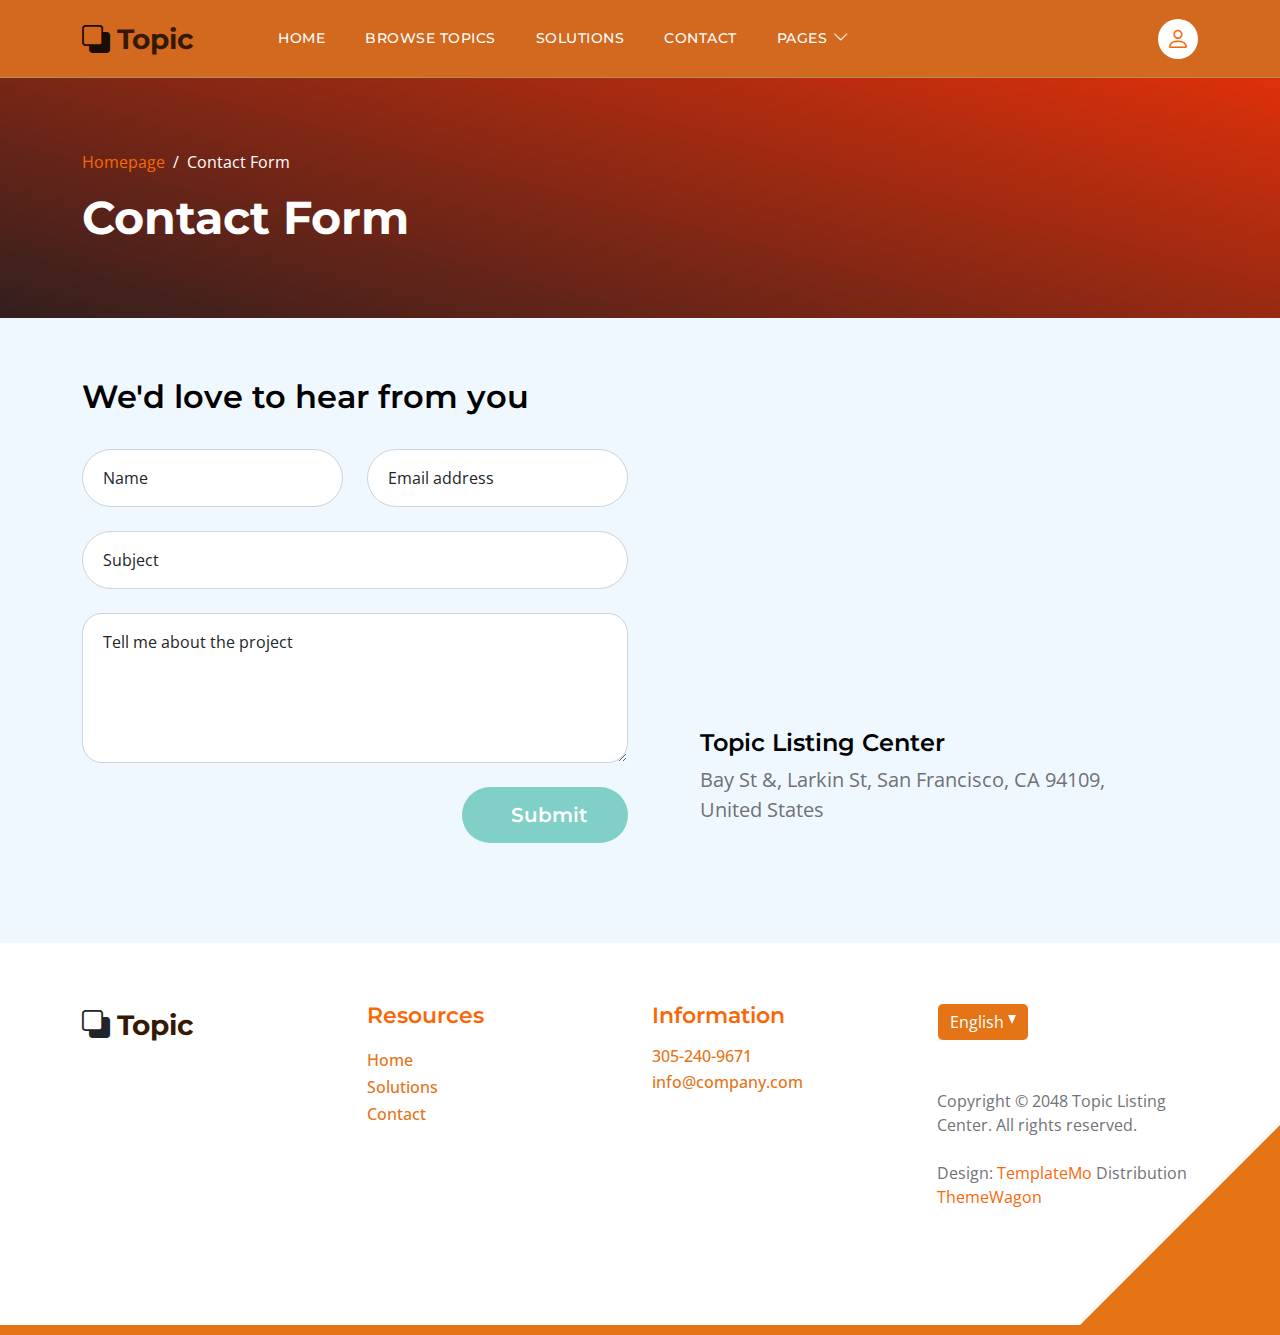
<file: contact.html>
<!doctype html>
<html lang="en">
    <head>
        <meta charset="utf-8">
        <meta name="viewport" content="width=device-width, initial-scale=1">

        <meta name="description" content="">
        <meta name="author" content="">

        <title>Contact</title>

        <!-- CSS FILES -->        
        <link rel="preconnect" href="https://fonts.googleapis.com">
        
        <link rel="preconnect" href="https://fonts.gstatic.com" crossorigin>

        <link href="https://fonts.googleapis.com/css2?family=Montserrat:wght@500;600;700&family=Open+Sans&display=swap" rel="stylesheet">
                        
        <link href="css/bootstrap.min.css" rel="stylesheet">

        <link href="css/bootstrap-icons.css" rel="stylesheet">

        <link href="css/templatemo-topic-listing.css" rel="stylesheet">
<!--

TemplateMo 590 topic listing

https://templatemo.com/tm-590-topic-listing

-->
    </head>
    
    <body class="topics-listing-page" id="top">

        <main>

            <nav class="navbar navbar-expand-lg">
                <div class="container">
                    <a class="navbar-brand" href="index.html">
                        <i class="bi-back"></i>
                        <span>Topic</span>
                    </a>

                    <div class="d-lg-none ms-auto me-4">
                        <a href="#top" class="navbar-icon bi-person smoothscroll"></a>
                    </div>
    
                    <button class="navbar-toggler" type="button" data-bs-toggle="collapse" data-bs-target="#navbarNav" aria-controls="navbarNav" aria-expanded="false" aria-label="Toggle navigation">
                        <span class="navbar-toggler-icon"></span>
                    </button>
    
                    <div class="collapse navbar-collapse" id="navbarNav">
                        <ul class="navbar-nav ms-lg-5 me-lg-auto">
                            <li class="nav-item">
                                <a class="nav-link click-scroll" href="index.html#section_1">Home</a>
                            </li>

                            <li class="nav-item">
                                <a class="nav-link click-scroll" href="index.html#section_2">Browse Topics</a>
                            </li>
    
                            <li class="nav-item">
                                <a class="nav-link click-scroll" href="index.html#section_3">Solutions</a>
                            </li>

                           
    
                            <li class="nav-item">
                                <a class="nav-link click-scroll" href="index.html#section_5">Contact</a>
                            </li>

                            <li class="nav-item dropdown">
                                <a class="nav-link dropdown-toggle" href="#section_5" id="navbarLightDropdownMenuLink" role="button" data-bs-toggle="dropdown" aria-expanded="false">Pages</a>

                                <ul class="dropdown-menu dropdown-menu-light" aria-labelledby="navbarLightDropdownMenuLink">
                                    <li><a class="dropdown-item" href="topics-listing.html">Topics Listing</a></li>

                                    <li><a class="dropdown-item active" href="contact.html">Contact Form</a></li>
                                </ul>
                            </li>
                        </ul>

                        <div class="d-none d-lg-block">
                            <a href="#top" class="navbar-icon bi-person smoothscroll"></a>
                        </div>
                    </div>
                </div>
            </nav>


            <header class="site-header d-flex flex-column justify-content-center align-items-center">
                <div class="container">
                    <div class="row align-items-center">

                        <div class="col-lg-5 col-12">
                            <nav aria-label="breadcrumb">
                                <ol class="breadcrumb">
                                    <li class="breadcrumb-item"><a href="index.html">Homepage</a></li>

                                    <li class="breadcrumb-item active" aria-current="page">Contact Form</li>
                                </ol>
                            </nav>

                            <h2 class="text-white">Contact Form</h2>
                        </div>

                    </div>
                </div>
            </header>


            <section class="section-padding section-bg">
                <div class="container">
                    <div class="row">

                        <div class="col-lg-12 col-12">
                            <h3 class="mb-4 pb-2">We'd love to hear from you</h3>
                        </div>

                        <div class="col-lg-6 col-12">
                            <form action="#" method="post" class="custom-form contact-form" role="form">
                                <div class="row">
                                    <div class="col-lg-6 col-md-6 col-12">
                                        <div class="form-floating">
                                            <input type="text" name="name" id="name" class="form-control" placeholder="Name" required="">
                                            
                                            <label for="floatingInput">Name</label>
                                        </div>
                                    </div>

                                    <div class="col-lg-6 col-md-6 col-12"> 
                                        <div class="form-floating">
                                            <input type="email" name="email" id="email" pattern="[^ @]*@[^ @]*" class="form-control" placeholder="Email address" required="">
                                            
                                            <label for="floatingInput">Email address</label>
                                        </div>
                                    </div>

                                    <div class="col-lg-12 col-12">
                                        <div class="form-floating">
                                            <input type="text" name="subject" id="name" class="form-control" placeholder="Name" required="">
                                            
                                            <label for="floatingInput">Subject</label>
                                        </div>

                                        <div class="form-floating">
                                            <textarea class="form-control" id="message" name="message" placeholder="Tell me about the project"></textarea>
                                            
                                            <label for="floatingTextarea">Tell me about the project</label>
                                        </div>
                                    </div>

                                    <div class="col-lg-4 col-12 ms-auto">
                                        <button type="submit" class="form-control">Submit</button>
                                    </div>

                                </div>
                            </form>
                        </div>

                        <div class="col-lg-5 col-12 mx-auto mt-5 mt-lg-0">
                            <iframe class="google-map" src="https://www.google.com/maps/embed?pb=!1m18!1m12!1m3!1d2595.065641062665!2d-122.4230416990949!3d37.80335401520422!2m3!1f0!2f0!3f0!3m2!1i1024!2i768!4f13.1!3m3!1m2!1s0x80858127459fabad%3A0x808ba520e5e9edb7!2sFrancisco%20Park!5e1!3m2!1sen!2sth!4v1684340239744!5m2!1sen!2sth" width="100%" height="250" style="border:0;" allowfullscreen="" loading="lazy" referrerpolicy="no-referrer-when-downgrade"></iframe>

                            <h5 class="mt-4 mb-2">Topic Listing Center</h5>

                            <p>Bay St &amp;, Larkin St, San Francisco, CA 94109, United States</p>
                        </div>

                    </div>
                </div>
            </section>
        </main>

        <footer class="site-footer section-padding">
            <div class="container">
                <div class="row">

                    <div class="col-lg-3 col-12 mb-4 pb-2">
                        <a class="navbar-brand mb-2" href="index.html">
                            <i class="bi-back"></i>
                            <span>Topic</span>
                        </a>
                    </div>

                    <div class="col-lg-3 col-md-4 col-6">
                        <h6 class="site-footer-title mb-3">Resources</h6>

                        <ul class="site-footer-links">
                            <li class="site-footer-link-item">
                                <a href="#" class="site-footer-link">Home</a>
                            </li>

                            <li class="site-footer-link-item">
                                <a href="#" class="site-footer-link">Solutions</a>
                            </li>

                            <li class="site-footer-link-item">
                                <a href="#" class="site-footer-link">Contact</a>
                            </li>
                        </ul>
                    </div>

                    <div class="col-lg-3 col-md-4 col-6 mb-4 mb-lg-0">
                        <h6 class="site-footer-title mb-3">Information</h6>

                        <p class="text-white d-flex mb-1">
                            <a href="tel: 305-240-9671" class="site-footer-link">
                                305-240-9671
                            </a>
                        </p>

                        <p class="text-white d-flex">
                            <a href="mailto:info@company.com" class="site-footer-link">
                                info@company.com
                            </a>
                        </p>
                    </div>

                    <div class="col-lg-3 col-md-4 col-12 mt-4 mt-lg-0 ms-auto">
                        <div class="dropdown">
                            <button class="btn btn-secondary dropdown-toggle" type="button" data-bs-toggle="dropdown" aria-expanded="false">
                            English</button>

                            <ul class="dropdown-menu">
                                <li><button class="dropdown-item" type="button">Thai</button></li>

                                <li><button class="dropdown-item" type="button">Myanmar</button></li>

                                <li><button class="dropdown-item" type="button">Arabic</button></li>
                            </ul>
                        </div>

                        <p class="copyright-text mt-lg-5 mt-4">Copyright © 2048 Topic Listing Center. All rights reserved.
                        <br><br>Design: <a rel="nofollow" href="https://templatemo.com" target="_blank">TemplateMo</a> Distribution <a href="https://themewagon.com">ThemeWagon</a></p>
                        
                    </div>

                </div>
            </div>
        </footer>

        <!-- JAVASCRIPT FILES -->
        <script src="js/jquery.min.js"></script>
        <script src="js/bootstrap.bundle.min.js"></script>
        <script src="js/jquery.sticky.js"></script>
        <script src="js/custom.js"></script>

    </body>
</html>
</file>
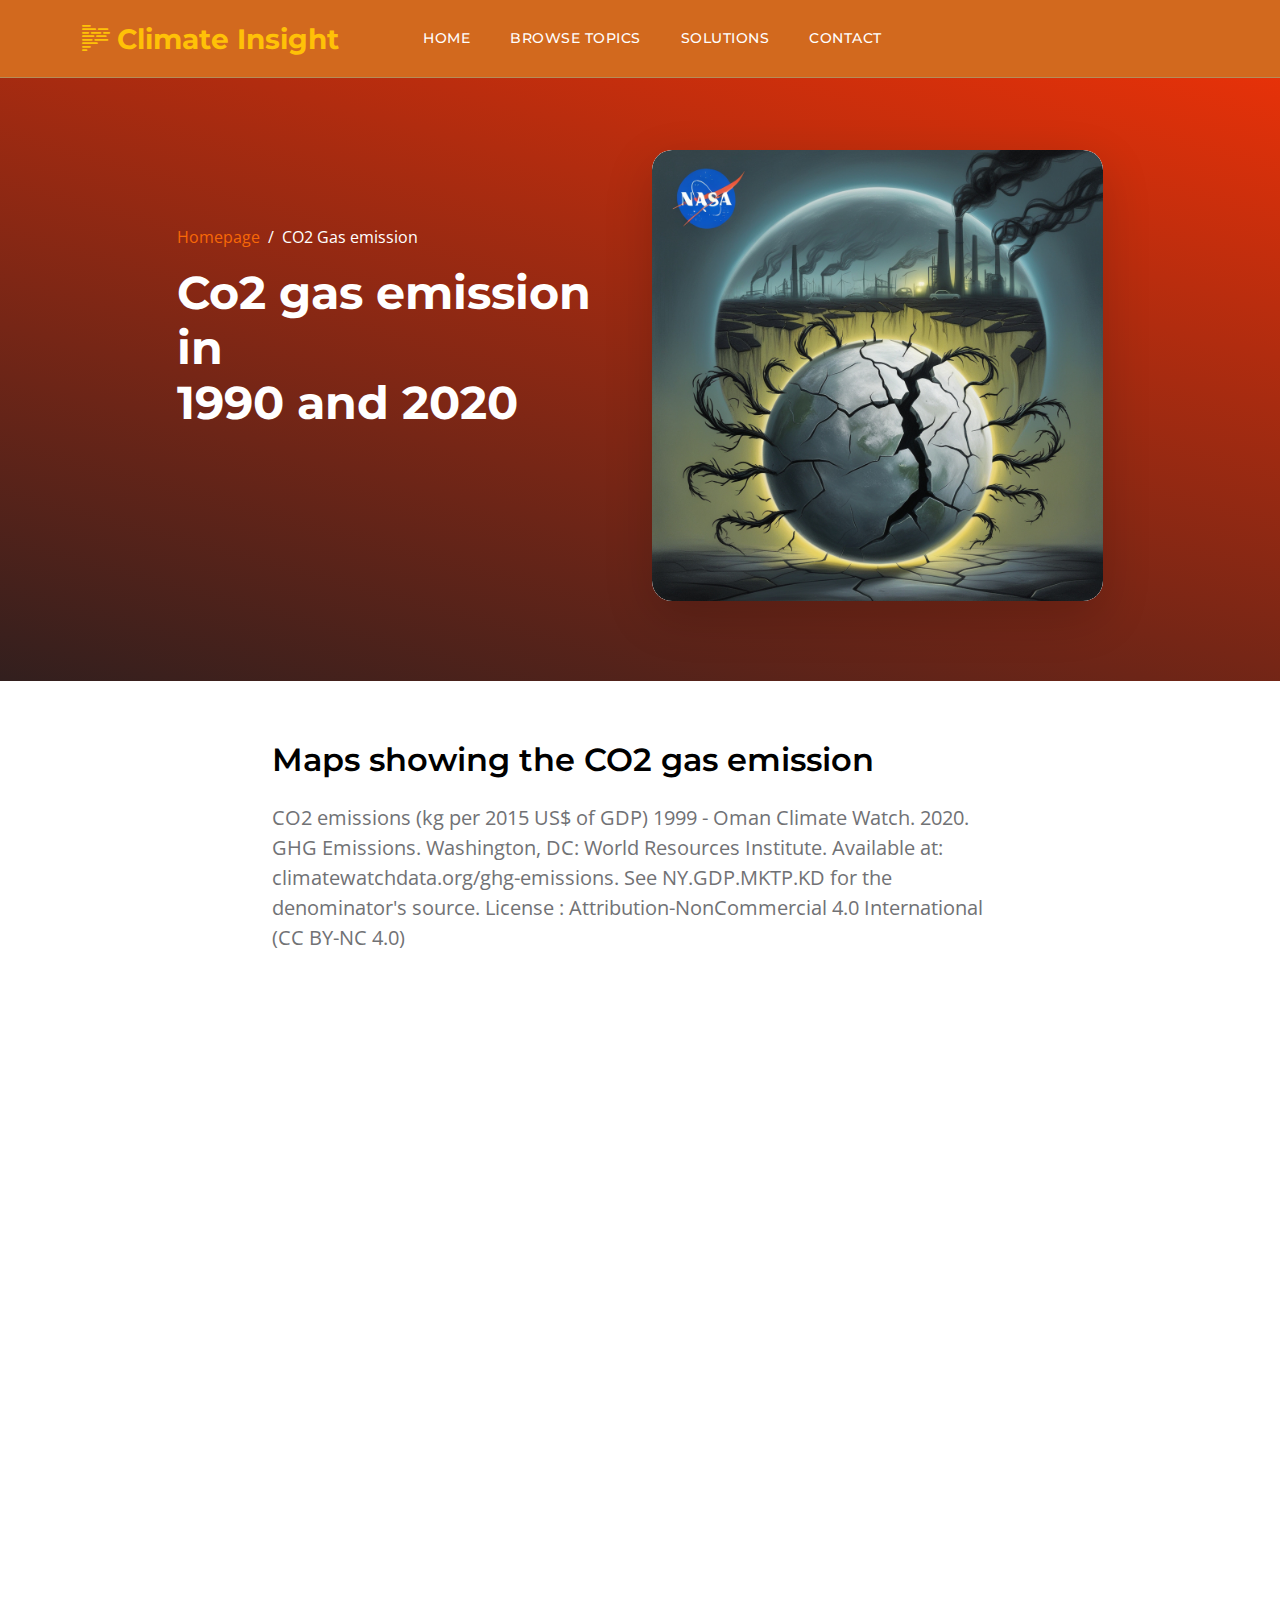
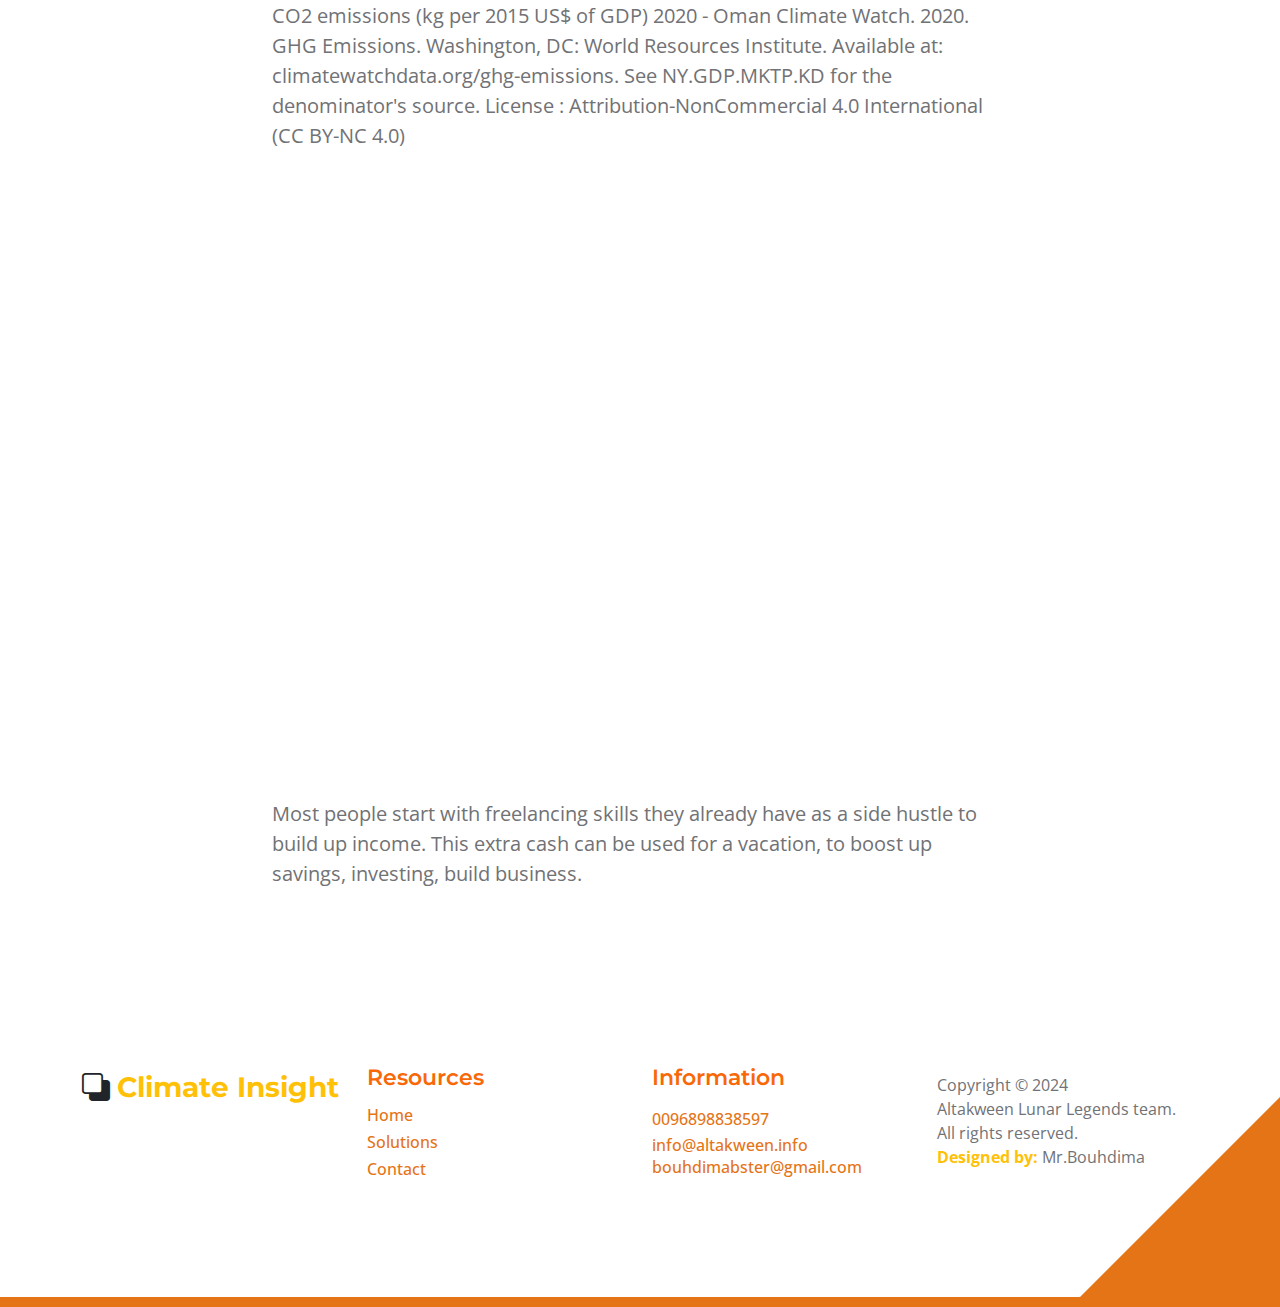
<file: topics-detail.html>
<!doctype html>
<html lang="en">
    <head>
        <meta charset="utf-8">
        <meta name="viewport" content="width=device-width, initial-scale=1">
        <meta name="description" content="">
        <meta name="author" content="">
        <title>Lunar legends</title>
        <!-- CSS FILES -->
        <link rel="preconnect" href="https://fonts.googleapis.com">
        <link rel="preconnect" href="https://fonts.gstatic.com" crossorigin>
        <link href="https://fonts.googleapis.com/css2?family=Montserrat:wght@500;600;700&family=Open+Sans&display=swap" rel="stylesheet">
        <link href="css/bootstrap.min.css" rel="stylesheet">
        <link href="css/bootstrap-icons.css" rel="stylesheet">
        <link href="css/templatemo-topic-listing.css" rel="stylesheet">
        <!--

TemplateMo 590 topic listing

https://templatemo.com/tm-590-topic-listing

-->
    </head>
    <body id="top">
        <main>
            <nav class="navbar navbar-expand-lg">
                <div class="container">
                    <a class="navbar-brand" href="index.html">
                        <i class="bi bi-body-text text-warning"></i>
                        <span class="text-warning">Climate Insight</span>
                    </a>
                    <button
                        class="navbar-toggler"
                        type="button"
                        data-bs-toggle="collapse"
                        data-bs-target="#navbarNav"
                        aria-controls="navbarNav"
                        aria-expanded="false"
                        aria-label="Toggle navigation"
                    >
                        <span class="navbar-toggler-icon"></span>
                    </button>
                    <div class="collapse navbar-collapse" id="navbarNav">
                        <ul class="navbar-nav ms-lg-5 me-lg-auto">
                            <li class="nav-item">
                                <a class="nav-link click-scroll" href="index.html#section_1">Home</a>
                            </li>
                            <li class="nav-item">
                                <a class="nav-link click-scroll" href="index.html#section_2">Browse Topics</a>
                            </li>
                            <li class="nav-item">
                                <a class="nav-link click-scroll" href="index.html#section_3">Solutions</a>
                            </li>
                           
                            <li class="nav-item">
                                <a class="nav-link click-scroll" href="index.html#section_5">Contact</a>
                            </li>
                            <!-- 
                                <li class="nav-item dropdown">
                                    <a class="nav-link dropdown-toggle" href="#" id="navbarLightDropdownMenuLink" role="button" data-bs-toggle="dropdown" aria-expanded="false">Pages</a>
    
                                    <ul class="dropdown-menu dropdown-menu-light" aria-labelledby="navbarLightDropdownMenuLink">
                                        <li><a class="dropdown-item" href="topics-listing.html">Topics Listing</a></li>
    
                                        <li><a class="dropdown-item" href="contact.html">Contact Form</a></li>
                                    </ul>
                                </li> -->
                        </ul>
                    </div>
                </div>
            </nav>
            <header class="site-header d-flex flex-column justify-content-center align-items-center">
                <div class="container">
                    <div class="row justify-content-center align-items-center">
                        <div class="col-lg-5 col-12 mb-5">
                            <nav aria-label="breadcrumb">
                                <ol class="breadcrumb">
                                    <li class="breadcrumb-item">
                                        <a href="index.html">Homepage</a>
                                    </li>
                                    <li class="breadcrumb-item active" aria-current="page">CO2 Gas emission</li>
                                </ol>
                            </nav>
                            <h2 class="text-white">
                                Co2 gas emission in
                                <br>
                               1990 and 2020 
                            </h2>
                            <div class="d-flex align-items-center mt-5">
                                <!-- <a href="#topics-detail" class="btn custom-btn custom-border-btn smoothscroll  -->
                                <!-- <a href="#top" class="custom-icon bi-bookmark smoothscroll"></a> -->
                            </div>
                        </div>
                        <div class="col-lg-5 col-12">
                            <div class="topics-detail-block bg-white shadow-lg">
                                <img src="images/img2.jpg" class="topics-detail-block-image img-fluid">
                            </div>
                        </div>
                    </div>
                </div>
            </header>
            <section class="topics-detail-section section-padding" id="topics-detail">
                <div class="container">
                    <div class="row">
                        <div class="col-lg-8 col-12 m-auto">
                            <h3 class="mb-4">Maps showing the CO2 gas emission</h3>
                            <p>
                                CO2 emissions (kg per 2015 US$ of GDP) 1999 - Oman 
                                Climate Watch. 2020. GHG Emissions. Washington, DC: World Resources Institute. Available at: climatewatchdata.org/ghg-emissions. See NY.GDP.MKTP.KD for the denominator's source.
                                License : Attribution-NonCommercial 4.0 International (CC BY-NC 4.0)
                            </p>
                            <div class="row my-4">
                                <iframe
                                    src="https://data.worldbank.org/share/widget?end=2020&indicators=EN.ATM.CO2E.KD.GD&locations=OM&start=1990&view=map&year=1990"
                                    width="800"
                                    height="600"
                                    frameBorder="0"
                                    scrolling="yes"
                                    class="topics-detail-block-image "
                                ></iframe>
                            </div>
                            <p>
                            CO2 emissions (kg per 2015 US$ of GDP) 2020 - Oman          
                                Climate Watch. 2020. GHG Emissions. Washington, DC: World Resources Institute. Available at: climatewatchdata.org/ghg-emissions. See NY.GDP.MKTP.KD for the denominator's source.
                                License : Attribution-NonCommercial 4.0 International (CC BY-NC 4.0)
                            </p>
                                              <div class="row my-4">
                            <iframe
                                src="https://data.worldbank.org/share/widget?end=2020&indicators=EN.ATM.CO2E.KD.GD&locations=OM&start=1990&view=map&year=2020"
                                width="800"
                                height="600"
                                frameBorder="0"
                                scrolling="yes"
                                class="topics-detail-block-image "
                            ></iframe>
                        </div>
                        <p>Most people start with freelancing skills they already have as a side hustle to build up income. This extra cash can be used for a vacation, to boost up savings, investing, build business.</p>
                    </div>
                </div>
            </div>
        </section>
        
    </main>
    <footer class="site-footer section-padding">
        <div class="container">
            <div class="row">
                <div class="col-lg-3 col-12 mb-4 pb-2">
                    <a class="navbar-brand mb-2" href="index.html">
                        <i class="bi-back"></i>
                        <span class="text-warning">Climate Insight</span>
                    </a>
                </div>
                <div class="col-lg-3 col-md-4 col-6">
                    <h6 class="site-footer-title mb-2">Resources</h6>
                    <ul class="site-footer-links">
                        <li class="site-footer-link-item">
                            <a href="#" class="site-footer-link">Home</a>
                        </li>
                        <li class="site-footer-link-item">
                            <a href="#" class="site-footer-link">Solutions</a>
                        </li>
                           <li class="site-footer-link-item">
                            <a href="#" class="site-footer-link">Contact</a>
                        </li>
                    </ul>
                </div>
                <div class="col-lg-3 col-md-4 col-6 mb-4 mb-lg-0">
                    <h6 class="site-footer-title mb-3">Information</h6>
                    <p class="text-white d-flex mb-1">
                        <a href="tel: 305-240-9671" class="site-footer-link">
                            0096898838597
                        </a>
                    </p>
                    <p class="text-white d-flex">
                        <a href="mailto:info@company.com" class="site-footer-link">
                            info@altakween.info
                                bouhdimabster@gmail.com
                        </a>
                    </p>
                </div>
                <div class="col-lg-3 col-md-2 col-12 mt-2 mt-lg-0 ms-auto">
                    <p class="copyright-text mt-lg-2 mt-3">
                        Copyright © 2024
                        <br>
                        Altakween Lunar Legends team.
                        <br>
                        All rights reserved.
                        <br>
                        <b class="text-warning">Designed by:</b>
                        Mr.Bouhdima
                    </p>
                </div>
            </div>
        </div>
    </footer>
    <!-- JAVASCRIPT FILES -->
    <script src="js/jquery.min.js"></script>
    <script src="js/bootstrap.bundle.min.js"></script>
    <script src="js/jquery.sticky.js"></script>
    <script src="js/custom.js"></script>
</body>
</html>
</file>
<file: css/templatemo-topic-listing.css>
/*
*/

/*---------------------------------------
  CUSTOM PROPERTIES ( VARIABLES )             
-----------------------------------------*/
:root {
  --white-color:                  #ffffff;
  --primary-color:                #f86807;
  --primary-color1:                #191515;

  --secondary-color:              #e57417;
  --section-bg-color:             #f0f8ff;
  --custom-btn-bg-color:          #80d0c7;
  --custom-btn-bg-hover-color:    #737a13;
  --dark-color:                   #000000;
  --p-color:                      #717275;
  --border-color:                 #fff67f;
  --link-hover-color:             #aab8c1;

  --body-font-family:             'Open Sans', sans-serif;
  --title-font-family:            'Montserrat', sans-serif;

  --h1-font-size:                 58px;
  --h2-font-size:                 46px;
  --h3-font-size:                 32px;
  --h4-font-size:                 28px;
  --h5-font-size:                 24px;
  --h6-font-size:                 22px;
  --p-font-size:                  20px;
  --menu-font-size:               14px;
  --btn-font-size:                18px;
  --copyright-font-size:          16px;

  --border-radius-large:          100px;
  --border-radius-medium:         20px;
  --border-radius-small:          10px;

  --font-weight-normal:           400;
  --font-weight-medium:           500;
  --font-weight-semibold:         600;
  --font-weight-bold:             700;
}

body {
  background-color: var(--white-color);
  font-family: var(--body-font-family); 
}


/*---------------------------------------
  TYPOGRAPHY               
-----------------------------------------*/

h2,
h3,
h4,
h5,
h6 {
  color: var(--dark-color);
}

h1,
h2,
h3,
h4,
h5,
h6 {
  font-family: var(--title-font-family); 
  font-weight: var(--font-weight-semibold);
}

h1 {
  font-size: var(--h1-font-size);
  font-weight: var(--font-weight-bold);
}

h2 {
  font-size: var(--h2-font-size);
  font-weight: var(--font-weight-bold);
}

h3 {
  font-size: var(--h3-font-size);
}

h4 {
  font-size: var(--h4-font-size);
}

h5 {
  font-size: var(--h5-font-size);
}

h6 {
  color: var(--primary-color);
  font-size: var(--h6-font-size);
}

p {
  color: var(--p-color);
  font-size: var(--p-font-size);
  font-weight: var(--font-weight-normal);
}

ul li {
  color: var(--p-color);
  font-size: var(--p-font-size);
  font-weight: var(--font-weight-normal);
}

a, 
button {
  touch-action: manipulation;
  transition: all 0.3s;
}

a {
  display: inline-block;
  color: var(--primary-color);
  text-decoration: none;
}

a:hover {
  color: var(--link-hover-color);
}

b,
strong {
  font-weight: var(--font-weight-bold);
}


/*---------------------------------------
  SECTION               
-----------------------------------------*/
.section-padding {
  padding-top: 60px;
  padding-bottom: 100px;
}

.section-bg {
  background-color: var(--section-bg-color);
}

.section-overlay {
  background-image: linear-gradient(15deg, #d56616 0%, #c0d080 100%);
  position: absolute;
  top: 0;
  left: 0;
  pointer-events: none;
  width: 100%;
  height: 100%;
  opacity: 0.85;
}

.section-overlay + .container {
  position: relative;
}

.tab-content {
  background-color: var(--white-color);
  border-radius: var(--border-radius-medium);
}

.nav-tabs {
  border-bottom: 1px solid #ecf3f2;
  margin-bottom: 40px;
  justify-content: center;
}

.nav-tabs .nav-link {
  border-radius: 0;
  border-top: 0;
  border-right: 0;
  border-left: 0;
  color: var(--p-color);
  font-family: var(--title-font-family);
  font-size: var(--btn-font-size);
  font-weight: var(--font-weight-medium);
  padding: 15px 25px;
  transition: all 0.3s;
}

.nav-tabs .nav-link:first-child {
  margin-right: 20px;
}

.nav-tabs .nav-item.show .nav-link, 
.nav-tabs .nav-link.active,
.nav-tabs .nav-link:focus, 
.nav-tabs .nav-link:hover {
  border-bottom-color: var(--primary-color);
  color: var(--primary-color);
}


/*---------------------------------------
  CUSTOM ICON COLOR               
-----------------------------------------*/
.custom-icon {
  color: var(--secondary-color);
}


/*---------------------------------------
  CUSTOM BUTTON               
-----------------------------------------*/
.custom-btn {
  background: var(--custom-btn-bg-color);
  border: 2px solid transparent;
  border-radius: var(--border-radius-large);
  color: var(--white-color);
  font-size: var(--btn-font-size);
  font-weight: var(--font-weight-semibold);
  line-height: normal;
  transition: all 0.3s;
  padding: 10px 20px;
}

.custom-btn:hover {
  background: var(--custom-btn-bg-hover-color);
  color: var(--white-color);
}

.custom-border-btn {
  background: transparent;
  border: 2px solid var(--custom-btn-bg-color);
  color: var(--custom-btn-bg-color);
}

.custom-border-btn:hover {
  background: var(--custom-btn-bg-color);
  border-color: transparent;
  color: var(--white-color);
}

.custom-btn-bg-white {
  border-color: var(--white-color);
  color: var(--white-color);
}


/*---------------------------------------
  SITE HEADER              
-----------------------------------------*/
.site-header {
  background-image: linear-gradient(15deg, #321f1e 0%, #f53307 100%);
  padding-top: 150px;
  padding-bottom: 80px;
}

.site-header .container {
  height: 100%;
  
}

.breadcrumb-item+.breadcrumb-item::before,
.breadcrumb-item a:hover,
.breadcrumb-item.active {
  color: var(--white-color);
}

.site-header .custom-icon {
  color: var(--white-color);
  font-size: var(--h4-font-size);
}

.site-header .custom-icon:hover {
  color: var(--secondary-color);
}


/*---------------------------------------
  NAVIGATION              
-----------------------------------------*/
.sticky-wrapper {
  position: absolute;
  top: 0;
  right: 0;
  left: 0;
}

.sticky-wrapper.is-sticky .navbar {
  background-color: var(--secondary-color);
}

.navbar {
  background: chocolate;
  border-bottom: 1px solid rgba(128, 208, 199, 0.35);
  z-index: 9;
}

.navbar-brand,
.navbar-brand:hover {
  font-size: var(--h4-font-size);
  font-weight: var(--font-weight-bold);
  display: block;
}

.navbar-brand span {
  font-family: var(--title-font-family);
  color: rgb(54, 25, 5);
}

.navbar-expand-lg .navbar-nav .nav-link {
  border-radius: var(--border-radius-large);
  margin: 10px;
  padding: 10px;
}

.navbar-nav .nav-link {
  display: inline-block;
  color: var(--white-color);
  font-family: var(--title-font-family); 
  font-size: var(--menu-font-size);
  font-weight: var(--font-weight-medium);
  text-transform: uppercase;
  letter-spacing: 0.5px;
  position: relative;
  padding-top: 15px;
  padding-bottom: 5px;
}

.navbar-nav .nav-link.active, 
.navbar-nav .nav-link:hover {
  color: var(--primary-color1);
}

.navbar .dropdown-menu {
  background: var(--white-color);
  box-shadow: 0 1rem 3rem rgba(0,0,0,.175);
  border: 0;
  display: inherit;
  opacity: 0;
  min-width: 9rem;
  margin-top: 20px;
  padding: 13px 0 10px 0;
  transition: all 0.3s;
  pointer-events: none;
}

.navbar .dropdown-menu::before {
  content: "";
  width: 0;
  height: 0;
  border-left: 20px solid transparent;
  border-right: 20px solid transparent;
  border-bottom: 15px solid var(--white-color);
  position: absolute;
  top: -10px;
  left: 10px;
}

.navbar .dropdown-item {
  display: inline-block;
  color: var(--p-bg-color);
  font-family: var(--title-font-family); 
  font-size: var(--menu-font-size);
  font-weight: var(--font-weight-medium);
  text-transform: uppercase;
  letter-spacing: 0.5px;
  position: relative;
}

.navbar .dropdown-item.active, 
.navbar .dropdown-item:active,
.navbar .dropdown-item:focus, 
.navbar .dropdown-item:hover {
  background: transparent;
  color: var(--primary-color);
}

.navbar .dropdown-toggle::after {
  content: "\f282";
  display: inline-block;
  font-family: bootstrap-icons !important;
  font-size: var(--copyright-font-size);
  font-style: normal;
  font-weight: normal !important;
  font-variant: normal;
  text-transform: none;
  line-height: 1;
  vertical-align: -.125em;
  -webkit-font-smoothing: antialiased;
  -moz-osx-font-smoothing: grayscale;
  position: relative;
  left: 2px;
  border: 0;
}

@media screen and (min-width: 992px) {
  .navbar .dropdown:hover .dropdown-menu {
    opacity: 1;
    margin-top: 0;
    pointer-events: auto;
  }
}

.navbar-icon {
  background: var(--white-color);
  border-radius: var(--border-radius-large);
  display: inline-block;
  font-size: var(--h5-font-size);
  width: 40px;
  height: 40px;
  line-height: 40px;
  text-align: center;
  transition: all 0.3s ease;
}

.navbar-icon:hover {
  background: var(--primary-color);
  color: var(--white-color);
}

.navbar-toggler {
  border: 0;
  padding: 0;
  cursor: pointer;
  margin: 0;
  width: 30px;
  height: 35px;
  outline: none;
}

.navbar-toggler:focus {
  outline: none;
  box-shadow: none;
}

.navbar-toggler[aria-expanded="true"] .navbar-toggler-icon {
  background: transparent;
}

.navbar-toggler[aria-expanded="true"] .navbar-toggler-icon:before,
.navbar-toggler[aria-expanded="true"] .navbar-toggler-icon:after {
  transition: top 300ms 50ms ease, -webkit-transform 300ms 350ms ease;
  transition: top 300ms 50ms ease, transform 300ms 350ms ease;
  transition: top 300ms 50ms ease, transform 300ms 350ms ease, -webkit-transform 300ms 350ms ease;
  top: 0;
}

.navbar-toggler[aria-expanded="true"] .navbar-toggler-icon:before {
  transform: rotate(45deg);
}

.navbar-toggler[aria-expanded="true"] .navbar-toggler-icon:after {
  transform: rotate(-45deg);
}

.navbar-toggler .navbar-toggler-icon {
  background: var(--white-color);
  transition: background 10ms 300ms ease;
  display: block;
  width: 30px;
  height: 2px;
  position: relative;
}

.navbar-toggler .navbar-toggler-icon:before,
.navbar-toggler .navbar-toggler-icon:after {
  transition: top 300ms 350ms ease, -webkit-transform 300ms 50ms ease;
  transition: top 300ms 350ms ease, transform 300ms 50ms ease;
  transition: top 300ms 350ms ease, transform 300ms 50ms ease, -webkit-transform 300ms 50ms ease;
  position: absolute;
  right: 0;
  left: 0;
  background: var(--white-color);
  width: 30px;
  height: 2px;
  content: '';
}

.navbar-toggler .navbar-toggler-icon::before {
  top: -8px;
}

.navbar-toggler .navbar-toggler-icon::after {
  top: 8px;
}


/*---------------------------------------
  HERO        
-----------------------------------------*/
.hero-section {
background-color: #80d0c7;
  /* background-image: linear-gradient(15deg, #321f1e 0%, #d59c39 100%); */
  position: relative;
  overflow: hidden;
  padding-top: 100px;
  padding-bottom: 100px;
  height: 600px;
}

.hero-section .input-group {
  background-color: var(--white-color);
  border-radius: var(--border-radius-large);
  padding: 10px 15px;
}

.hero-section .input-group-text {
  background-color: transparent;
  border: 0;
}

.hero-section input[type="search"] {
  border: 0;
  box-shadow: none;
  margin-bottom: 0;
  padding-left: 0;
}

.hero-section button[type="submit"] {
  background-color: var(--primary-color);
  border: 0;
  border-radius: var(--border-radius-large) !important;
  color: var(--white-color);
  max-width: 150px;
}


/*---------------------------------------
  TOPICS              
-----------------------------------------*/
.featured-section {
  background-color: var(--secondary-color);
  /* border-radius: 0 0 100px 100px; */
  padding-bottom: 100px;
}

.featured-section .row {
  position: relative;
  bottom: 100px;
  margin-bottom: -100px;
}

.custom-block {
  border-radius: var(--border-radius-medium);
  position: relative;
  overflow: hidden;
  padding: 30px;
  transition: all 0.3s ease;
  height: 100%;
}

.custom-block:hover {
  background-color: var(--secondary-color);
  transform: translateY(-3px);
}

.custom-block > a {
  width: 100%;
}

.custom-block-image {
  display: block;
  width: 200%;
  height:300px;
  object-fit: cover;
  margin-top: 35px;
}

.custom-block .rounded-pill {
  border-radius: 5px !important;
  display: flex;
  justify-content: center;
  text-align: center;
  width: 30px;
  height: 30px;
  line-height: 20px;
}

.custom-block-overlay {
  height: 100%;
  min-height: 350px;
  padding: 0;
}

.custom-block-overlay > a {
  height: 100%;
}

.custom-block-overlay .custom-block-image {
  border-radius: var(--border-radius-medium);
  display: block;
  height: 100%;
  margin-top: 0;
}

.custom-block-overlay-text {
  position: absolute;
  z-index: 2;
  top: 0;
  right: 0;
  left: 0;
  padding: 30px;
}

.social-share {
  position: absolute;
  bottom: 0;
  right: 0;
  left: 0;
  z-index: 2;
  padding: 20px 35px;
}

.social-share .bi-bookmark {
  color: var(--white-color);
  font-size: var(--h5-font-size);
}

.social-share .bi-bookmark:hover {
  color: var(--secondary-color);
}

.bg-design {
  background-color: #00B0FF;
}

.bg-graphic {
  background-color: #00BFA6;
}

.bg-advertising {
  background-color: #F50057;
}

.bg-finance {
  background-color: #536DFE;
}

.bg-music {
  background-color: #F9A826;
}

.bg-education {
  background-color: #00BFA6;
}


/*---------------------------------------
  TOPICS               
-----------------------------------------*/
.topics-detail-block {
  border-radius: var(--border-radius-medium);
  position: relative;
  overflow: hidden;
}

.topics-detail-block-image {
  display: block;
  border-radius: var(--border-radius-medium);
}

blockquote {
  background-color: var(--section-bg-color);
  border-radius: var(--border-radius-small);
  font-family: var(--title-font-family);
  font-size: var(--h4-font-size);
  font-weight: var(--font-weight-bold);
  display: inline-block;
  text-align: center;
  margin: 30px;
  padding: 40px;
}

.topics-listing-page .site-header {
  padding-bottom: 65px;
}

.custom-block-topics-listing-info {
  margin: 30px 20px 20px 30px;
}

.custom-block-topics-listing {
  height: inherit;
}

.custom-block-topics-listing .custom-block-image {
  width: 200px;
}


/*---------------------------------------
  PAGINATION              
-----------------------------------------*/
.pagination {
  margin-top: 40px;
}

.page-link {
  border: 0;
  border-radius: var(--border-radius-small);
  color: var(--p-color);
  font-family: var(--title-font-family);
  margin: 0 5px;
  padding: 10px 20px;
}

.page-link:hover,
.page-item:first-child .page-link:hover,
.page-item:last-child .page-link:hover {
  background-color: var(--secondary-color);
  color: var(--white-color);
}

.page-item:first-child .page-link {
  margin-right: 10px;
}

.page-item:first-child .page-link,
.page-item:last-child .page-link {
  background-color: var(--section-bg-color);
  border-radius: var(--border-radius-small);
}

.active>.page-link, .page-link.active {
  background-color: var(--secondary-color);
  border-color: var(--secondary-color);
}


/*---------------------------------------
  TIMELINE              
-----------------------------------------*/
.timeline-section {
  background-image: url('../images/colleagues-working-cozy-office-medium-shot.jpg');
  background-repeat: no-repeat;
  background-position: center;
  background-size: cover;
  position: relative;
}

.timeline-container .vertical-scrollable-timeline {
  list-style-type: none;
  position: relative;
  padding-left: 0;
}

.timeline-container .vertical-scrollable-timeline .list-progress {
  width: 8px;
  height: 87%;
  background-color: var(--primary-color);
  position: absolute;
  left: 52px;
  top: 0;
  overflow: hidden;
}

.timeline-container .vertical-scrollable-timeline .list-progress .inner {
  position: absolute;
  right: 0;
  bottom: 0;
  height: 100%;
  background-color: var(--secondary-color);
  width: 100%;
}

.timeline-container .vertical-scrollable-timeline li {
  position: relative;
  padding: 20px 0px 65px 145px;
}

.timeline-container .vertical-scrollable-timeline li:last-child {
  padding-bottom: 0;
}

.timeline-container .vertical-scrollable-timeline li p {
  line-height: 40px;
}

.timeline-container .vertical-scrollable-timeline li p:last-child {
  margin-bottom: 0;
}

.timeline-container .vertical-scrollable-timeline li .icon-holder {
  position: absolute;
  left: 0;
  top: 0;
  width: 104px;
  height: 104px;
  display: flex;
  justify-content: center;
  align-items: center;
  background-color: var(--secondary-color1);
  border-radius: 50%;
  z-index: 1;
  transition: 0.4s all;
}

.timeline-container .vertical-scrollable-timeline li .icon-holder::before {
  content: "";
  width: 80px;
  height: 80px;
  border: 4px solid #fff;
  position: absolute;
  background-color: var(--secondary-color1);
  border-radius: 50%;
  z-index: -1;
  transition: 0.4s all;
}

.timeline-container .vertical-scrollable-timeline li .icon-holder i {
  font-size: 25px;
  color: var(--white-color);
}

.timeline-container .vertical-scrollable-timeline li::before {
  content: "";
  position: absolute;
  height: 100%;
  width: 8px;
  background-color: transparent;
  left: 52px;
  z-index: 0;
}

.timeline-container .vertical-scrollable-timeline li.active .icon-holder {
  background-color: var(--primary-color);
}

.timeline-container .vertical-scrollable-timeline li.active .icon-holder::before {
  background-color: var(--primary-color);
}


/*---------------------------------------
  FAQs              
-----------------------------------------*/
.faq-section .accordion-item {
  border: 0;
}

.faq-section .accordion-button {
  font-size: var(--h6-font-size);
  font-weight: var(--font-weight-semibold);
}

.faq-section .accordion-item:first-of-type .accordion-button {
  border-radius: var(--border-radius-large);
}

.faq-section .accordion-button:not(.collapsed) {
  border-radius: var(--border-radius-large);
  box-shadow: none;
  color: var(--primary-color);
}

.faq-section .accordion-body {
  color: var(--p-color);
  font-size: var(--btn-font-size);
  line-height: 40px;
}

/*---------------------------------------
  NEWSLETTER               
-----------------------------------------*/
.newsletter-image {
  border-radius: var(--border-radius-medium);
}


/*---------------------------------------
  CONTACT               
-----------------------------------------*/
.google-map {
  border-radius: var(--border-radius-medium);
}

.contact-form .form-floating>textarea {
  border-radius: var(--border-radius-medium);
  height: 150px;
}


/*---------------------------------------
  SUBSCRIBE FORM               
-----------------------------------------*/
.subscribe-form-wrap {
  padding: 50px;
}

.subscribe-form {
  width: 95%;
}


/*---------------------------------------
  CUSTOM FORM               
-----------------------------------------*/
.custom-form .form-control {
  border-radius: var(--border-radius-large);
  color: var(--p-color);
  margin-bottom: 24px;
  padding-top: 13px;
  padding-bottom: 13px;
  padding-left: 20px;
  outline: none;
}

.form-floating>label {
  padding-left: 20px;
}

.custom-form button[type="submit"] {
  background: var(--custom-btn-bg-color);
  border: none;
  border-radius: var(--border-radius-large);
  color: var(--white-color);
  font-family: var(--title-font-family);
  font-size: var(--p-font-size);
  font-weight: var(--font-weight-semibold);
  transition: all 0.3s;
  margin-bottom: 0;
}

.custom-form button[type="submit"]:hover,
.custom-form button[type="submit"]:focus {
  background: var(--custom-btn-bg-hover-color);
  border-color: transparent;
}


/*---------------------------------------
  SITE FOOTER              
-----------------------------------------*/
.site-footer {
  border-bottom: 10px solid var(--secondary-color);
  position: relative;
}

.site-footer::after {
  content: "";
  position: absolute;
  bottom: 0;
  right: 0;
  width: 0;
  height: 0;
  border-style: solid;
  border-width: 0 0 200px 200px;
  border-color: transparent transparent var(--secondary-color) transparent;
  pointer-events: none;
}

.site-footer-title {
  color: var(--primary-color); 
}

.site-footer .dropdown-menu {
  padding: 0;
}

.site-footer .dropdown-item {
  color: var(--p-color);
  font-size: var(--menu-font-size);
  font-weight: var(--font-weight-medium);
  padding: 4px 18px;
}

.site-footer .dropdown-item:hover {
  background-color: transparent;
  color: var(--primary-color);
}

.site-footer .dropdown-menu li:first-child .dropdown-item {
  padding-top: 10px;
}

.site-footer .dropdown-menu li:last-child .dropdown-item {
  padding-bottom: 12px;
}

.site-footer .dropdown-toggle {
  background-color: var(--secondary-color);
  border-color: var(--white-color);
}

.site-footer .dropdown-toggle:hover {
  background-color: var(--primary-color);
  border-color: transparent;
}

.site-footer-links {
  padding-left: 0;
}

.site-footer-link-item {
  display: block;
  list-style: none;
  line-height: normal;
}

.site-footer-link {
  color: var(--secondary-color);
  font-size: var(--copyright-font-size);
  font-weight: var(--font-weight-medium);
  line-height: normal;
}

.copyright-text {
  font-size: var(--copyright-font-size);
}


/*---------------------------------------
  SOCIAL ICON               
-----------------------------------------*/
.social-icon {
  margin: 0;
  padding: 0;
}

.social-icon-item {
  list-style: none;
  display: inline-block;
  vertical-align: top;
}

.social-icon-link {
  background: var(--secondary-color);
  border-radius: var(--border-radius-large);
  color: var(--white-color);
  font-size: var(--copyright-font-size);
  display: block;
  margin-right: 10px;
  text-align: center;
  width: 35px;
  height: 35px;
  line-height: 36px;
  transition: background 0.2s, color 0.2s;
}

.social-icon-link:hover {
  background: var(--primary-color);
  color: var(--white-color);
}


/*---------------------------------------
  RESPONSIVE STYLES               
-----------------------------------------*/
@media screen and (max-width: 991px) {
  h1 {
    font-size: 48px;
  }

  h2 {
    font-size: 36px;
  }

  h3 {
    font-size: 32px;
  }

  h4 {
    font-size: 28px;
  }

  h5 {
    font-size: 20px;
  }

  h6 {
    font-size: 18px;
  }

  .section-padding {
    padding-top: 50px;
    padding-bottom: 50px;
  }
  
  .navbar {
    background-color: var(--secondary-color);
  }

  .navbar-nav .dropdown-menu {
    position: relative;
    left: 10px;
    opacity: 1;
    pointer-events: auto;
    max-width: 155px;
    margin-top: 10px;
    margin-bottom: 15px;
  }

  .navbar-expand-lg .navbar-nav {
    padding-bottom: 20px;
  }

  .navbar-expand-lg .navbar-nav .nav-link {
    padding: 0;
  }

  .nav-tabs .nav-link:first-child {
    margin-right: 5px;
  }

  .nav-tabs .nav-link {
    font-size: var(--copyright-font-size);
    padding: 10px;
  }

  .featured-section {
    border-radius: 0 0 80px 80px;
    padding-bottom: 50px;
  }

  .custom-block-topics-listing .custom-block-image {
    width: auto;
  }

  .custom-block-topics-listing > .d-flex,
  .custom-block-topics-listing-info,
  .custom-block-topics-listing a {
    flex-direction: column;
  }

  .timeline-container .vertical-scrollable-timeline .list-progress {
    height: 75%;
  }

  .timeline-container .vertical-scrollable-timeline li {
    padding-left: 135px;
  }

  .subscribe-form-wrap {
    padding-top: 30px;
    padding-bottom: 0;
  }
}

@media screen and (max-width: 480px) {
  h1 {
    font-size: 36px;
  }

  h2 {
    font-size: 28px;
  }

  h3 {
    font-size: 26px;
  }

  h4 {
    font-size: 22px;
  }

  h5 {
    font-size: 20px;
  }
}
</file>
